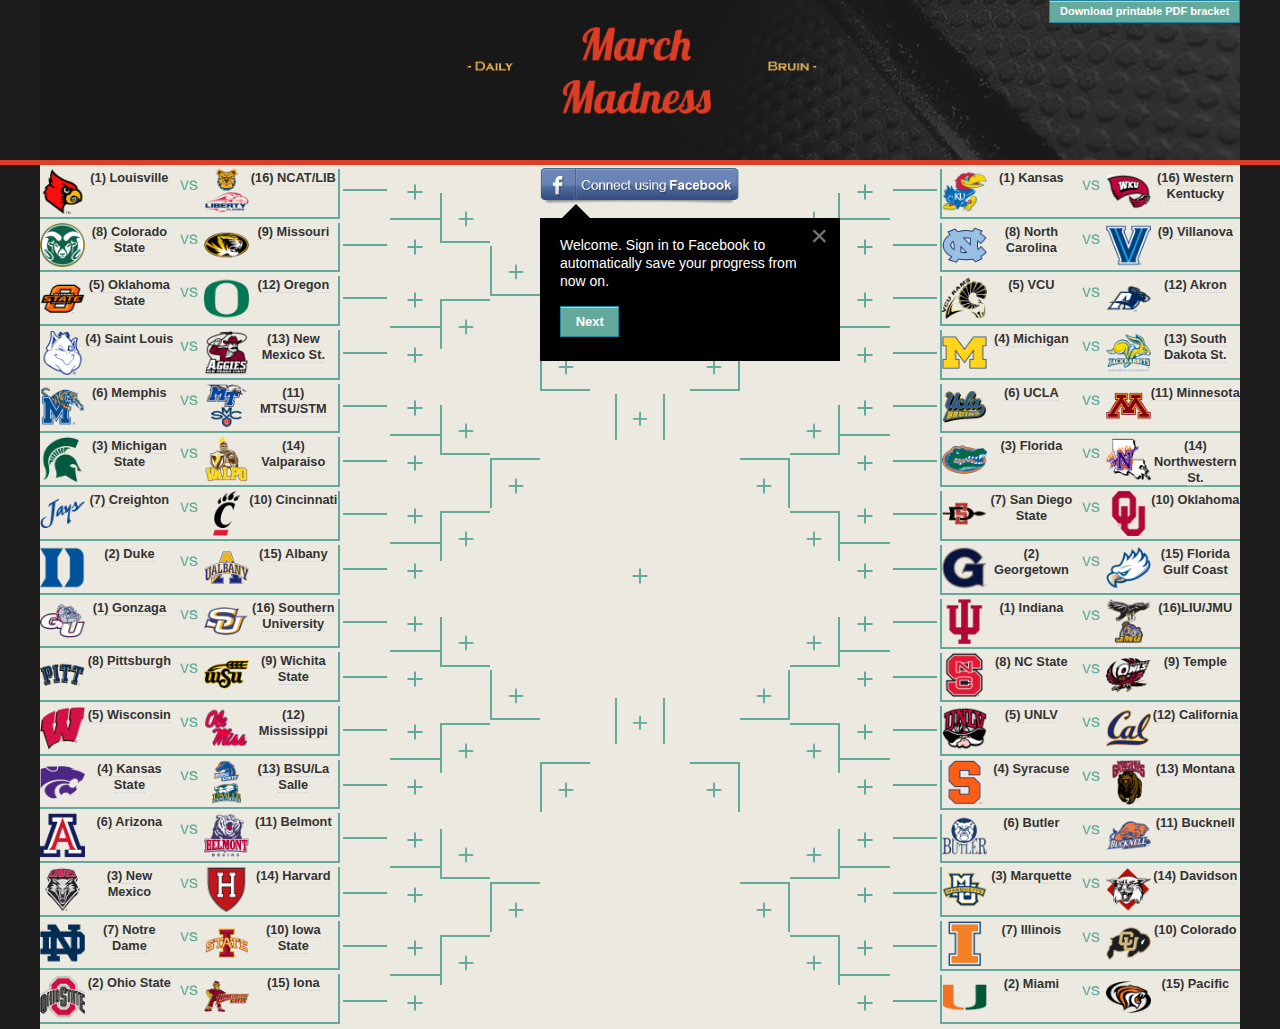
<file: index.html>
<!DOCTYPE html>

<!-- paulirish.com/2008/conditional-stylesheets-vs-css-hacks-answer-neither/ -->
<!--[if lt IE 7]> <html class="no-js lt-ie9 lt-ie8 lt-ie7" lang="en"> <![endif]-->
<!--[if IE 7]>    <html class="no-js lt-ie9 lt-ie8" lang="en"> <![endif]-->
<!--[if IE 8]>    <html class="no-js lt-ie9" lang="en"> <![endif]-->
<!--[if gt IE 8]><!--> <html class="no-js" lang="en"> <!--<![endif]-->
<head>
  <meta charset="utf-8" />

  <!-- Set the viewport width to device width for mobile -->
  <!--<meta name="viewport" content="width=device-width" />-->

  <title>March Madness - Daily Bruin</title>
  <link rel="shortcut icon" href="images/favicon.ico"> 

  <!-- Included CSS Files (Uncompressed) -->
  <!--
  <link rel="stylesheet" href="stylesheets/foundation.css">
  -->
  
  <!-- Included CSS Files (Compressed) -->
  <link rel="stylesheet" href="css/normalize.css" />
  <link rel="stylesheet" href="css/foundation.min.css" />
  <link rel="stylesheet" href="css/styles.css">

  <script src="js/vendor/custom.modernizr.js"></script>
  <script src="js/vendor/custom.modernizr.js"></script>
  <script src="js/scripts.js"></script>
</head>
<body>
		<!-- Facebook Header -->
	<div id="fb-root"></div>
	<script>
	  window.fbAsyncInit = function() {
	    // init the FB JS SDK
	    FB.init({
	      appId      : '269701246422391', // App ID from the App Dashboard
	      status     : true, // check the login status upon init?
	      cookie     : true, // set sessions cookies to allow your server to access the session?
	      xfbml      : true  // parse XFBML tags on this page?
	    });
	    
	    // Additional initialization code such as adding Event Listeners goes here
	    
	  };
	  
		function login() {
		    FB.login(function(response) {
		        if (response.authResponse) {
		            // connected
		            testAPI();
		            document.getElementById('FBconnect').src="images/FBconnectgrey.png";
		            document.getElementById('FBlink').onclick = function() { return 0; };
		            setBracket();
		            
		        } else {
		            // cancelled
		        }
		    });
		}

	function testAPI() {
    console.log('Welcome!  Fetching your information.... ');
    FB.api('/me', function(response) {
        console.log('Good to see you, ' + response.name + '.');
        document.getElementById('FBmessage').innerHTML='Good to see you,</br>' + response.name + '.';
        console.log('Your Facebook ID is ' + response.id + '.');
        console.log(response);
    });
}
	
	  // Load the SDK's source Asynchronously
	  // Note that the debug version is being actively developed and might 
	  // contain some type checks that are overly strict. 
	  // Please report such bugs using the bugs tool.
	  (function(d, debug){
	     var js, id = 'facebook-jssdk', ref = d.getElementsByTagName('script')[0];
	     if (d.getElementById(id)) {return;}
	     js = d.createElement('script'); js.id = id; js.async = true;
	     js.src = "//connect.facebook.net/en_US/all" + (debug ? "/debug" : "") + ".js";
	     ref.parentNode.insertBefore(js, ref);
	   }(document, /*debug*/ false));
	</script>

  <!-- Text Banner -->
  
  <header id="header" class="row">
  	<div class="twelve columns text-center" id="headerblock">
  		<div class="row">
  			<div class="large-4 large-offset-4 columns">
  				<p><img src="images/basketballheadertext.png" /></p>
  			</div>
  			<div class="large-4 text-right columns">
	  			<a href="bracket-print.pdf" class="tiny button" target="_blank">Download printable PDF bracket</a>
  			</div>
	  		</div>
  		</div>
  	</div>
  </header>
  
  <!-- Navigation bar -->
  
	<div id="separatorbar">
	</div>
  
  <!-- Body of everything-->
  
  <div class="row vanilla">
	  	  
	  <!-- left column -->
	  <!-- midwest -->
	  <div class="large-3 columns outercolumns">
	  	<div class="schoolvsschool borderright borderbot">
	  		<div class="schoolimageblock left">
	  			<a href="javascript:void(0)" onclick="changeImage('1-1', 'images/midwest/louisville_card.png');">
	  			<img src="images/midwest/louisville_card.png" />
	  			</a>
	  		</div>
	  		<div class="schooltextblock left">
	  			<span data-tooltip class="has-tip" data-width="30em" title="Louisville">(1) Louisville</span>
	  		</div>
	  		<div class="schoolvs left">
	  			<img src="images/vs.png" />
	  		</div>
	  		<div class="schooltextblock right">
	  			<span data-tooltip class="has-tip" data-width="30em" title="North Carolina A&T/Liberty">(16) NCAT/LIB</span>
	  		</div>
	  		<div class="schoolimageblock right">
	  			<a href="javascript:void(0)" onclick="changeImage('1-1', 'images/midwest/ncat_lib.png');">
	  			<img src="images/midwest/ncat_lib.png" />
	  			</a>
	  		</div>
	  		<span class="clear"></span>
	  	</div>
	  	
	  	<div class="schoolvsschool borderright borderbot">
	  		<div id="Stop1" class="schoolimageblock left">
	  			<a href="javascript:void(0)" onclick="changeImage('1-2', 'images/midwest/colorado_state_rams.png');">
	  			<img src="images/midwest/colorado_state_rams.png" />
	  			</a>
	  		</div>
	  		<div class="schooltextblock left">
	  			<span data-tooltip class="has-tip" data-width="30em" title="The UCLA Bruins men's basketball program, established in 1920, owns a record 11 Division I NCAA championships. UCLA teams coached by John Wooden won 10 national titles in 12 seasons from 1964 to 1975, including 7 straight from 1967 to 1973.">(8) Colorado State</span>
	  		</div>
	  		<div class="schoolvs left">
	  			<img src="images/vs.png" />
	  		</div>
	  		<div class="schooltextblock right">
	  			<span data-tooltip class="has-tip" data-width="30em" title="The Duke Blue Devils men's basketball team is the college basketball program representing Duke University in the Atlantic Coast Conference of NCAA Division I">(9) Missouri</span>
	  		</div>
	  		<div class="schoolimageblock right">
	  			<a href="javascript:void(0)" onclick="changeImage('1-2', 'images/midwest/missou_tigers.png');">
	  			<img src="images/midwest/missou_tigers.png" />
	  			</a>
	  		</div>
	  		<span class="clear"></span>
	  	</div>
	  	<div class="schoolvsschool borderright borderbot">
	  		<div class="schoolimageblock left">
	  			<a href="javascript:void(0)" onclick="changeImage('1-3', 'images/midwest/ok_state.png');">
	  			<img src="images/midwest/ok_state.png" />
	  			</a>
	  		</div>
	  		<div class="schooltextblock left">
	  			<span data-tooltip class="has-tip" data-width="30em" title="The UCLA Bruins men's basketball program, established in 1920, owns a record 11 Division I NCAA championships. UCLA teams coached by John Wooden won 10 national titles in 12 seasons from 1964 to 1975, including 7 straight from 1967 to 1973.">(5) Oklahoma State</span>
	  		</div>
	  		<div class="schoolvs left">
	  			<img src="images/vs.png" />
	  		</div>
	  		<div class="schooltextblock right">
	  			<span data-tooltip class="has-tip" data-width="30em" title="The Duke Blue Devils men's basketball team is the college basketball program representing Duke University in the Atlantic Coast Conference of NCAA Division I">(12) Oregon</span>
	  		</div>
	  		<div class="schoolimageblock right">
	  			<a href="javascript:void(0)" onclick="changeImage('1-3', 'images/midwest/oregon.png');">
	  			<img src="images/midwest/oregon.png" />
	  			</a>
	  		</div>
	  		<span class="clear"></span>
	  	</div>
	  	
	  	<div class="schoolvsschool borderright borderbot">
	  		<div class="schoolimageblock left">
	  			<a href="javascript:void(0)" onclick="changeImage('1-4', 'images/midwest/saint_louis.png');">
	  			<img src="images/midwest/saint_louis.png" />
	  			</a>
	  		</div>
	  		<div class="schooltextblock left">
	  			<span data-tooltip class="has-tip" data-width="30em" title="The UCLA Bruins men's basketball program, established in 1920, owns a record 11 Division I NCAA championships. UCLA teams coached by John Wooden won 10 national titles in 12 seasons from 1964 to 1975, including 7 straight from 1967 to 1973.">(4) Saint Louis</span>
	  		</div>
	  		<div class="schoolvs left">
	  			<img src="images/vs.png" />
	  		</div>
	  		<div class="schooltextblock right">
	  			<span data-tooltip class="has-tip" data-width="30em" title="The Duke Blue Devils men's basketball team is the college basketball program representing Duke University in the Atlantic Coast Conference of NCAA Division I">(13) New Mexico St.</span>
	  		</div>
	  		<div class="schoolimageblock right">
	  			<a href="javascript:void(0)" onclick="changeImage('1-4', 'images/midwest/new_mex_state_aggies.png');">
	  			<img src="images/midwest/new_mex_state_aggies.png" />
	  			</a>
	  		</div>
	  		<span class="clear"></span>
	  	</div>
	  	
	  	<div class="schoolvsschool borderright borderbot">
	  		<div class="schoolimageblock left">
	  			<a href="javascript:void(0)" onclick="changeImage('1-5', 'images/midwest/memphis_tigers.png');">
	  			<img src="images/midwest/memphis_tigers.png" />
	  			</a>
	  		</div>
	  		<div class="schooltextblock left">
	  			<span data-tooltip class="has-tip" data-width="30em" title="The UCLA Bruins men's basketball program, established in 1920, owns a record 11 Division I NCAA championships. UCLA teams coached by John Wooden won 10 national titles in 12 seasons from 1964 to 1975, including 7 straight from 1967 to 1973.">(6) Memphis</span>
	  		</div>
	  		<div class="schoolvs left">
	  			<img src="images/vs.png" />
	  		</div>
	  		<div class="schooltextblock right">
	  			<span data-tooltip class="has-tip" data-width="30em" title="Middle Tennessee State University/St. Mary's">(11) MTSU/STM</span>
	  		</div>
	  		<div class="schoolimageblock right">
	  			<a href="javascript:void(0)" onclick="changeImage('1-5', 'images/midwest/midd_tennessee_smc.png');">
	  			<img src="images/midwest/midd_tennessee_smc.png" />
	  			</a>
	  		</div>
	  		<span class="clear"></span>
	  	</div>
	  	
	  	<div class="schoolvsschool borderright borderbot">
	  		<div class="schoolimageblock left">
	  			<a href="javascript:void(0)" onclick="changeImage('1-6', 'images/midwest/mich_state.png');">
	  			<img src="images/midwest/mich_state.png" />
	  			</a>
	  		</div>
	  		<div class="schooltextblock left">
	  			<span data-tooltip class="has-tip" data-width="30em" title="The UCLA Bruins men's basketball program, established in 1920, owns a record 11 Division I NCAA championships. UCLA teams coached by John Wooden won 10 national titles in 12 seasons from 1964 to 1975, including 7 straight from 1967 to 1973.">(3) Michigan State</span>
	  		</div>
	  		<div class="schoolvs left">
	  			<img src="images/vs.png" />
	  		</div>
	  		<div class="schooltextblock right">
	  			<span data-tooltip class="has-tip" data-width="30em" title="The Duke Blue Devils men's basketball team is the college basketball program representing Duke University in the Atlantic Coast Conference of NCAA Division I">(14) Valparaiso</span>
	  		</div>
	  		<div class="schoolimageblock right">
	  			<a href="javascript:void(0)" onclick="changeImage('1-6', 'images/midwest/valparaiso_crusaders.png');">
	  			<img src="images/midwest/valparaiso_crusaders.png" />
	  			</a>
	  		</div>
	  		<span class="clear"></span>
	  	</div>
	  	
	  	<div class="schoolvsschool borderright borderbot">
	  		<div class="schoolimageblock left">
	  			<a href="javascript:void(0)" onclick="changeImage('1-7', 'images/midwest/creighton_blue_jays.png');">
	  			<img src="images/midwest/creighton_blue_jays.png" />
	  			</a>
	  		</div>
	  		<div class="schooltextblock left">
	  			<span data-tooltip class="has-tip" data-width="30em" title="The UCLA Bruins men's basketball program, established in 1920, owns a record 11 Division I NCAA championships. UCLA teams coached by John Wooden won 10 national titles in 12 seasons from 1964 to 1975, including 7 straight from 1967 to 1973.">(7) Creighton</span>
	  		</div>
	  		<div class="schoolvs left">
	  			<img src="images/vs.png" />
	  		</div>
	  		<div class="schooltextblock right">
	  			<span data-tooltip class="has-tip" data-width="30em" title="The Duke Blue Devils men's basketball team is the college basketball program representing Duke University in the Atlantic Coast Conference of NCAA Division I">(10) Cincinnati</span>
	  		</div>
	  		<div class="schoolimageblock right">
	  			<a href="javascript:void(0)" onclick="changeImage('1-7', 'images/midwest/cincinnati_bearcats.png');">
	  			<img src="images/midwest/cincinnati_bearcats.png" />
	  			</a>
	  		</div>
	  		<span class="clear"></span>
	  	</div>
	  	
	  	<div class="schoolvsschool borderright borderbot">
	  		<div class="schoolimageblock left">
	  			<a href="javascript:void(0)" onclick="changeImage('1-8', 'images/midwest/duke_alt.png');">
	  			<img src="images/midwest/duke_alt.png" />
	  			</a>
	  		</div>
	  		<div class="schooltextblock left">
	  			<span data-tooltip class="has-tip" data-width="30em" title="The UCLA Bruins men's basketball program, established in 1920, owns a record 11 Division I NCAA championships. UCLA teams coached by John Wooden won 10 national titles in 12 seasons from 1964 to 1975, including 7 straight from 1967 to 1973.">(2) Duke</span>
	  		</div>
	  		<div class="schoolvs left">
	  			<img src="images/vs.png" />
	  		</div>
	  		<div class="schooltextblock right">
	  			<span data-tooltip class="has-tip" data-width="30em" title="The Duke Blue Devils men's basketball team is the college basketball program representing Duke University in the Atlantic Coast Conference of NCAA Division I">(15) Albany</span>
	  		</div>
	  		<div class="schoolimageblock right">
	  			<a href="javascript:void(0)" onclick="changeImage('1-8', 'images/midwest/albany.png');">
	  			<img src="images/midwest/albany.png" />
	  			</a>
	  		</div>
	  		<span class="clear"></span>
	  	</div>


	  	<!-- west -->
	  	<div class="schoolvsschool borderright borderbot">
	  		<div class="schoolimageblock left">
	  			<a href="javascript:void(0)" onclick="changeImage('1-9', 'images/west/gonzaga_bulldogs.png');">
	  			<img src="images/west/gonzaga_bulldogs.png" />
	  			</a>
	  		</div>
	  		<div class="schooltextblock left">
	  			<span data-tooltip class="has-tip" data-width="30em" title="The UCLA Bruins men's basketball program, established in 1920, owns a record 11 Division I NCAA championships. UCLA teams coached by John Wooden won 10 national titles in 12 seasons from 1964 to 1975, including 7 straight from 1967 to 1973.">(1) Gonzaga</span>
	  		</div>
	  		<div class="schoolvs left">
	  			<img src="images/vs.png" />
	  		</div>
	  		<div class="schooltextblock right">
	  			<span data-tooltip class="has-tip" data-width="30em" title="The Duke Blue Devils men's basketball team is the college basketball program representing Duke University in the Atlantic Coast Conference of NCAA Division I">(16) Southern University</span>
	  		</div>
	  		<div class="schoolimageblock right">
	  			<a href="javascript:void(0)" onclick="changeImage('1-9', 'images/west/southern_univ.png');">
	  			<img src="images/west/southern_univ.png" />
	  			</a>
	  		</div>
	  		<span class="clear"></span>
	  	</div>
	  	<div class="schoolvsschool borderright borderbot">
	  		<div class="schoolimageblock left">
	  			<a href="javascript:void(0)" onclick="changeImage('1-10', 'images/west/pittsburgh.png');">
	  			<img src="images/west/pittsburgh.png" />
	  			</a>
	  		</div>
	  		<div class="schooltextblock left">
	  			<span data-tooltip class="has-tip" data-width="30em" title="The UCLA Bruins men's basketball program, established in 1920, owns a record 11 Division I NCAA championships. UCLA teams coached by John Wooden won 10 national titles in 12 seasons from 1964 to 1975, including 7 straight from 1967 to 1973.">(8) Pittsburgh</span>
	  		</div>
	  		<div class="schoolvs left">
	  			<img src="images/vs.png" />
	  		</div>
	  		<div class="schooltextblock right">
	  			<span data-tooltip class="has-tip" data-width="30em" title="The Duke Blue Devils men's basketball team is the college basketball program representing Duke University in the Atlantic Coast Conference of NCAA Division I">(9) Wichita State</span>
	  		</div>
	  		<div class="schoolimageblock right">
	  			<a href="javascript:void(0)" onclick="changeImage('1-10', 'images/west/wichita_state.png');">
	  			<img src="images/west/wichita_state.png" />
	  			</a>
	  		</div>
	  		<span class="clear"></span>
	  	</div>
	  	<div class="schoolvsschool borderright borderbot">
	  		<div class="schoolimageblock left">
	  			<a href="javascript:void(0)" onclick="changeImage('1-11', 'images/west/wisconsin.png');">
	  			<img src="images/west/wisconsin.png" />
	  			</a>
	  		</div>
	  		<div class="schooltextblock left">
	  			<span data-tooltip class="has-tip" data-width="30em" title="The UCLA Bruins men's basketball program, established in 1920, owns a record 11 Division I NCAA championships. UCLA teams coached by John Wooden won 10 national titles in 12 seasons from 1964 to 1975, including 7 straight from 1967 to 1973.">(5) Wisconsin</span>
	  		</div>
	  		<div class="schoolvs left">
	  			<img src="images/vs.png" />
	  		</div>
	  		<div class="schooltextblock right">
	  			<span data-tooltip class="has-tip" data-width="30em" title="The Duke Blue Devils men's basketball team is the college basketball program representing Duke University in the Atlantic Coast Conference of NCAA Division I">(12) Mississippi</span>
	  		</div>
	  		<div class="schoolimageblock right">
	  			<a href="javascript:void(0)" onclick="changeImage('1-11', 'images/west/ole_miss.png');">
	  			<img src="images/west/ole_miss.png" />
	  			</a>
	  		</div>
	  		<span class="clear"></span>
	  	</div>
	  	<div class="schoolvsschool borderright borderbot">
	  		<div class="schoolimageblock left">
	  			<a href="javascript:void(0)" onclick="changeImage('1-12', 'images/west/kansas_state.png');">
	  			<img src="images/west/kansas_state.png" />
	  			</a>
	  		</div>
	  		<div class="schooltextblock left">
	  			<span data-tooltip class="has-tip" data-width="30em" title="The UCLA Bruins men's basketball program, established in 1920, owns a record 11 Division I NCAA championships. UCLA teams coached by John Wooden won 10 national titles in 12 seasons from 1964 to 1975, including 7 straight from 1967 to 1973.">(4) Kansas State</span>
	  		</div>
	  		<div class="schoolvs left">
	  			<img src="images/vs.png" />
	  		</div>
	  		<div class="schooltextblock right">
	  			<span data-tooltip class="has-tip" data-width="30em" title="Boise State/La Salle">(13) BSU/La Salle</span>
	  		</div>
	  		<div class="schoolimageblock right">
	  			<a href="javascript:void(0)" onclick="changeImage('1-12', 'images/west/boise_state_la_salle.png');">
	  			<img src="images/west/boise_state_la_salle.png" />
	  			</a>
	  		</div>
	  		<span class="clear"></span>
	  	</div>
	  	<div class="schoolvsschool borderright borderbot">
	  		<div class="schoolimageblock left">
	  			<a href="javascript:void(0)" onclick="changeImage('1-13', 'images/west/arizona.png');">
	  			<img src="images/west/arizona.png" />
	  			</a>
	  		</div>
	  		<div class="schooltextblock left">
	  			<span data-tooltip class="has-tip" data-width="30em" title="The UCLA Bruins men's basketball program, established in 1920, owns a record 11 Division I NCAA championships. UCLA teams coached by John Wooden won 10 national titles in 12 seasons from 1964 to 1975, including 7 straight from 1967 to 1973.">(6) Arizona</span>
	  		</div>
	  		<div class="schoolvs left">
	  			<img src="images/vs.png" />
	  		</div>
	  		<div class="schooltextblock right">
	  			<span data-tooltip class="has-tip" data-width="30em" title="The Duke Blue Devils men's basketball team is the college basketball program representing Duke University in the Atlantic Coast Conference of NCAA Division I">(11) Belmont</span>
	  		</div>
	  		<div class="schoolimageblock right">
	  			<a href="javascript:void(0)" onclick="changeImage('1-13', 'images/west/belmont_bruins.png');">
	  			<img src="images/west/belmont_bruins.png" />
	  			</a>
	  		</div>
	  		<span class="clear"></span>
	  	</div>
	  	<div class="schoolvsschool borderright borderbot">
	  		<div class="schoolimageblock left">
	  			<a href="javascript:void(0)" onclick="changeImage('1-14', 'images/west/new_mexico.png');">
	  			<img src="images/west/new_mexico.png" />
	  			</a>
	  		</div>
	  		<div class="schooltextblock left">
	  			<span data-tooltip class="has-tip" data-width="30em" title="The UCLA Bruins men's basketball program, established in 1920, owns a record 11 Division I NCAA championships. UCLA teams coached by John Wooden won 10 national titles in 12 seasons from 1964 to 1975, including 7 straight from 1967 to 1973.">(3) New Mexico</span>
	  		</div>
	  		<div class="schoolvs left">
	  			<img src="images/vs.png" />
	  		</div>
	  		<div class="schooltextblock right">
	  			<span data-tooltip class="has-tip" data-width="30em" title="The Duke Blue Devils men's basketball team is the college basketball program representing Duke University in the Atlantic Coast Conference of NCAA Division I">(14) Harvard</span>
	  		</div>
	  		<div class="schoolimageblock right">
	  			<a href="javascript:void(0)" onclick="changeImage('1-14', 'images/west/harvard.png');">
	  			<img src="images/west/harvard.png" />
	  			</a>
	  		</div>
	  		<span class="clear"></span>
	  	</div>
	  	<div class="schoolvsschool borderright borderbot">
	  		<div class="schoolimageblock left">
	  			<a href="javascript:void(0)" onclick="changeImage('1-15', 'images/west/notre_dame.png');">
	  			<img src="images/west/notre_dame.png" />
	  			</a>
	  		</div>
	  		<div class="schooltextblock left">
	  			<span data-tooltip class="has-tip" data-width="30em" title="The UCLA Bruins men's basketball program, established in 1920, owns a record 11 Division I NCAA championships. UCLA teams coached by John Wooden won 10 national titles in 12 seasons from 1964 to 1975, including 7 straight from 1967 to 1973.">(7) Notre Dame</span>
	  		</div>
	  		<div class="schoolvs left">
	  			<img src="images/vs.png" />
	  		</div>
	  		<div class="schooltextblock right">
	  			<span data-tooltip class="has-tip" data-width="30em" title="The Duke Blue Devils men's basketball team is the college basketball program representing Duke University in the Atlantic Coast Conference of NCAA Division I">(10) Iowa State</span>
	  		</div>
	  		<div class="schoolimageblock right">
	  			<a href="javascript:void(0)" onclick="changeImage('1-15', 'images/west/iowa_state.png');">
	  			<img src="images/west/iowa_state.png" />
	  			</a>
	  		</div>
	  		<span class="clear"></span>
	  	</div>
	  	<div class="schoolvsschool borderright borderbot">
	  		<div class="schoolimageblock left">
	  			<a href="javascript:void(0)" onclick="changeImage('1-16', 'images/west/ohio_state.png');">
	  			<img src="images/west/ohio_state.png" />
	  			</a>
	  		</div>
	  		<div class="schooltextblock left">
	  			<span data-tooltip class="has-tip" data-width="30em" title="The UCLA Bruins men's basketball program, established in 1920, owns a record 11 Division I NCAA championships. UCLA teams coached by John Wooden won 10 national titles in 12 seasons from 1964 to 1975, including 7 straight from 1967 to 1973.">(2) Ohio State</span>
	  		</div>
	  		<div class="schoolvs left">
	  			<img src="images/vs.png" />
	  		</div>
	  		<div class="schooltextblock right">
	  			<span data-tooltip class="has-tip" data-width="30em" title="The Duke Blue Devils men's basketball team is the college basketball program representing Duke University in the Atlantic Coast Conference of NCAA Division I">(15) Iona</span>
	  		</div>
	  		<div class="schoolimageblock right">
	  			<a href="javascript:void(0)" onclick="changeImage('1-16', 'images/west/iona.png');">
	  			<img src="images/west/iona.png" />
	  			</a>
	  		</div>
	  		<span class="clear"></span>
	  	</div>
	  </div>
	  
	  <div class="large-1 columns middlecolumns">
	  	<div class="bracketlist">
	  		<div class="bracketicon">
	  			<img src="images/2vs1.png" />
	  		</div>
	  		<div class="bracketicon borderbot">
	  			<a href="javascript:void(0)" onclick="changeImage('2-1', getInnerImage.call(this));">
	  			<img id="1-1" src="images/square.png" />
	  			</a>
	  		</div>
	  	</div>
	  	<div class="bracketlist">
	  		<div class="bracketicon">
	  			<img src="images/2vs1.png" />
	  		</div>
	  		<div class="bracketicon ">
	  			<a href="javascript:void(0)" onclick="changeImage('2-1', getInnerImage.call(this));">
	  			<img id="1-2" src="images/square.png" />
	  			</a>
	  		</div>
	  	</div>
	  	<div class="bracketlist">
	  		<div class="bracketicon">
	  			<img src="images/2vs1.png" />
	  		</div>
	  		<div class="bracketicon borderbot">
	  			<a href="javascript:void(0)" onclick="changeImage('2-2', getInnerImage.call(this));">
	  			<img id="1-3" src="images/square.png" />
	  			</a>
	  		</div>
	  	</div>
	  	<div class="bracketlist">
	  		<div class="bracketicon">
	  			<img src="images/2vs1.png" />
	  		</div>
	  		<div class="bracketicon ">
	  			<a href="javascript:void(0)" onclick="changeImage('2-2', getInnerImage.call(this));">
	  			<img id="1-4" src="images/square.png" />
	  			</a>
	  		</div>
	  	</div>
	  	<div class="bracketlist">
	  		<div class="bracketicon">
	  			<img src="images/2vs1.png" />
	  		</div>
	  		<div class="bracketicon borderbot">
	  			<a href="javascript:void(0)" onclick="changeImage('2-3', getInnerImage.call(this));">
	  			<img id="1-5" src="images/square.png" />
	  			</a>
	  		</div>
	  	</div>
	  	<div class="bracketlist">
	  		<div class="bracketicon">
	  			<img src="images/2vs1.png" />
	  		</div>
	  		<div class="bracketicon ">
	  			<a href="javascript:void(0)" onclick="changeImage('2-3', getInnerImage.call(this));">
	  			<img id="1-6" src="images/square.png" />
	  			</a>
	  		</div>
	  	</div>
	  	<div class="bracketlist">
	  		<div class="bracketicon">
	  			<img src="images/2vs1.png" />
	  		</div>
	  		<div class="bracketicon borderbot">
	  			<a href="javascript:void(0)" onclick="changeImage('2-4', getInnerImage.call(this));">
	  			<img id="1-7" src="images/square.png" />
	  			</a>
	  		</div>
	  	</div>
	  	<div class="bracketlist">
	  		<div class="bracketicon">
	  			<img src="images/2vs1.png" />
	  		</div>
	  		<div class="bracketicon ">
	  			<a href="javascript:void(0)" onclick="changeImage('2-4', getInnerImage.call(this));">
	  			<img id="1-8" src="images/square.png" />
	  			</a>
	  		</div>
	  	</div>
	  	<div class="bracketlist">
	  		<div class="bracketicon">
	  			<img src="images/2vs1.png" />
	  		</div>
	  		<div class="bracketicon borderbot">
	  			<a href="javascript:void(0)" onclick="changeImage('2-5', getInnerImage.call(this));">
	  			<img id="1-9" src="images/square.png" />
	  			</a>
	  		</div>
	  	</div>
	  	<div class="bracketlist">
	  		<div class="bracketicon">
	  			<img src="images/2vs1.png" />
	  		</div>
	  		<div class="bracketicon ">
	  			<a href="javascript:void(0)" onclick="changeImage('2-5', getInnerImage.call(this));">
	  			<img id="1-10" src="images/square.png" />
	  			</a>
	  		</div>
	  	</div>	
    	<div class="bracketlist">
	  		<div class="bracketicon">
	  			<img src="images/2vs1.png" />
	  		</div>
	  		<div class="bracketicon borderbot">
	  			<a href="javascript:void(0)" onclick="changeImage('2-6', getInnerImage.call(this));">
	  			<img id="1-11" src="images/square.png" />
	  			</a>
	  		</div>
	  	</div>
	  	<div class="bracketlist">
	  		<div class="bracketicon">
	  			<img src="images/2vs1.png" />
	  		</div>
	  		<div class="bracketicon ">
	  			<a href="javascript:void(0)" onclick="changeImage('2-6', getInnerImage.call(this));">
	  			<img id="1-12" src="images/square.png" />
	  			</a>
	  		</div>
	  	</div>
	  	<div class="bracketlist">
	  		<div class="bracketicon">
	  			<img src="images/2vs1.png" />
	  		</div>
	  		<div class="bracketicon borderbot">
	  			<a href="javascript:void(0)" onclick="changeImage('2-7', getInnerImage.call(this));">
	  			<img id="1-13" src="images/square.png" />
	  			</a>
	  		</div>
	  	</div>
	  	<div class="bracketlist">
	  		<div class="bracketicon">
	  			<img src="images/2vs1.png" />
	  		</div>
	  		<div class="bracketicon ">
	  			<a href="javascript:void(0)" onclick="changeImage('2-7', getInnerImage.call(this));">
	  			<img id="1-14" src="images/square.png" />
	  			</a>
	  		</div>
	  	</div>
	  	<div class="bracketlist">
	  		<div class="bracketicon">
	  			<img src="images/2vs1.png" />
	  		</div>
	  		<div class="bracketicon borderbot">
	  			<a href="javascript:void(0)" onclick="changeImage('2-8', getInnerImage.call(this));">
	  			<img id="1-15"src="images/square.png" />
	  			</a>
	  		</div>
	  	</div>
	  	<div class="bracketlist">
	  		<div class="bracketicon">
	  			<img src="images/2vs1.png" />
	  		</div>
	  		<div class="bracketicon ">
	  			<a href="javascript:void(0)" onclick="changeImage('2-8', getInnerImage.call(this));">
	  			<img id="1-16" src="images/square.png" />
	  			</a>
	  		</div>
	  	</div>
	  </div>
	  
	  <!-- 4/8 matches -->
	  
	  <div class="large-1 columns middlecolumns">
	  		<div class="bracketicon">
	  			<img src="images/halfsquare.png" />
	  			</a>
	  		</div>
	  		<div class="bracketicon">
	  			<img src="images/halfsquare.png" />
	  		</div>
	  		<div class="bracketicon">
	  			<a href="javascript:void(0)" onclick="changeImage('3-1', getInnerImage.call(this));">
	  			<img id="2-1" class="borderleft borderbot" src="images/square.png" />
	  			</a>
	  		</div>
	  		<div class="bracketicon">
	  			<img src="images/fullsquare.png" />
	  		</div>
	  		<div class="bracketicon">
	  			<img src="images/fullsquare.png" />
	  		</div>
	  		<div class="bracketicon">
	  			<a href="javascript:void(0)" onclick="changeImage('4-1', getInnerImage.call(this));">
	  				<img id="3-1"  class="borderleft borderbot" onclick="" src="images/square.png" />
	  			</a>
	  		</div>
	  		<span class="clear"></span>
	  		<div class="bracketicon">
	  			<a href="javascript:void(0)" onclick="changeImage('3-1', getInnerImage.call(this));">
	  				<img id="2-2" class="borderleft bordertop" src="images/square.png" />
	  			</a>
	  		</div>
	  		<div class="bracketicon">
	  			<img src="images/fullsquare.png" />
	  		</div>
	  		
	  		<div class="bracketicon">
	  			<img src="images/fullsquare.png" />
	  		</div>
	  		<div class="bracketicon">
	  			<img src="images/fullsquare.png" />
	  		</div>
	  		<div class="bracketicon">
	  			<a href="javascript:void(0)" onclick="changeImage('3-2', getInnerImage.call(this));">
	  				<img id="2-3" class="borderleft borderbot" src="images/square.png" />
	  			</a>
	  		</div>
	  		<div class="bracketicon">
	  			<img src="images/fullsquare.png" />
	  		</div>
	  		<div class="bracketicon">
	  			<img src="images/fullsquare.png" />
	  		</div>
	  		<div class="bracketicon">
	  			<a href="javascript:void(0)" onclick="changeImage('4-1', getInnerImage.call(this));">
	  				<img id="3-2"  class="borderleft bordertop" onclick="" src="images/square.png" />
	  			</a>
	  		</div>
	  		<span class="clear"></span>
	  		<div class="bracketicon">
	  			<a href="javascript:void(0)" onclick="changeImage('3-2', getInnerImage.call(this));">
	  				<img id="2-4" class="borderleft bordertop" src="images/square.png" />
	  			</a>
	  		</div>
	  		<div class="bracketicon">
	  			<img src="images/fullsquare.png" />
	  		</div>
	  		
	  		<div class="bracketicon">
	  			<img src="images/fullsquare.png" />
	  		</div>
	  		<div class="bracketicon">
	  			<img src="images/fullsquare.png" />
	  		</div>
	  		<div class="bracketicon">
	  			<a href="javascript:void(0)" onclick="changeImage('3-3', getInnerImage.call(this));">
	  				<img id="2-5" class="borderleft borderbot" src="images/square.png" />
	  			</a>
	  		</div>
	  		<div class="bracketicon">
	  			<img src="images/fullsquare.png" />
	  		</div>
	  		<div class="bracketicon">
	  			<img src="images/fullsquare.png" />
	  		</div>
	  		<div class="bracketicon">
	  			<a href="javascript:void(0)" onclick="changeImage('4-2', getInnerImage.call(this));">
	  				<img id="3-3"  class="borderleft borderbot" onclick="" src="images/square.png" />
	  			</a>
	  		</div>
	  		<span class="clear"></span>
	  		<div class="bracketicon">
	  			<a href="javascript:void(0)" onclick="changeImage('3-3', getInnerImage.call(this));">
	  				<img id="2-6" class="borderleft bordertop" src="images/square.png" />
	  			</a>
	  		</div>
	  		<div class="bracketicon">
	  			<img src="images/fullsquare.png" />
	  		</div>
	  		
	  		<div class="bracketicon">
	  			<img src="images/fullsquare.png" />
	  		</div>
	  		<div class="bracketicon">
	  			<img src="images/fullsquare.png" />
	  		</div>
	  		<div class="bracketicon">
	  			<a href="javascript:void(0)" onclick="changeImage('3-4', getInnerImage.call(this));">
	  				<img id="2-7" class="borderleft borderbot" src="images/square.png" />
	  			</a>
	  		</div>
	  		<div class="bracketicon">
	  			<img src="images/fullsquare.png" />
	  		</div>
	  		<div class="bracketicon">
	  			<img src="images/fullsquare.png" />
	  		</div>
	  		<div class="bracketicon">
	  			<a href="javascript:void(0)" onclick="changeImage('4-2', getInnerImage.call(this));">
	  				<img id="3-4"  class="borderleft bordertop" onclick="" src="images/square.png" />
	  			</a>
	  		</div>
	  		<span class="clear"></span>
	  		<div class="bracketicon">
	  			<a href="javascript:void(0)" onclick="changeImage('3-4', getInnerImage.call(this));">
	  				<img id="2-8" class="borderleft bordertop" src="images/square.png" />
	  			</a>
	  		</div>
	  		<div class="bracketicon">
	  			<img src="images/fullsquare.png" />
	  		</div>
	  </div>
	  
	  <!-- center -->
	  
	  <div class="large-2 columns text-center middlecolumns">
	  	<div style="height:11em">
	  		<a href="javascript:void(0)" id="FBlink" onclick="login();">
	  			<img id="FBconnect" src="images/FBconnect.png" />
	  		</a>
	  		<span id="FBmessage"></span>
		</div>
	  	<div>
		  	<div class="middleicon left">
		  		<a href="javascript:void(0)" onclick="changeImage('5-1', getInnerImage.call(this));">
	  			<img id="4-1" class="borderleft borderbot" src="images/square.png" />
		  		</a>
	  		</div>
	  		<div class="middleicon right">
	  			<a href="javascript:void(0)" onclick="changeImage('5-1', getInnerImage.call(this));">
	  			<img id="4-3" class="borderright borderbot" src="images/square.png" />
	  			</a>
	  		</div>
	  		<span class="clear">
	  		</span>
	  	</div>
  		<div class="text-center" style="height:5em">
	  		<div class="middletwo">
	  			<a href="javascript:void(0)" onclick="changeImage('6-1', getInnerImage.call(this));">
	  			<img id="5-1" class="borderright borderleft" src="images/square.png" />
	  			</a>
	  		</div>
	  	</div>
	  	
	  	<div style="height:12em">
	  		<div>
	  			<img id="6-1" src="images/centersquare.png" style="width:100%"/>
	  		</div>
	  	</div>
	  	<div style="height:2em">
	  	</div>
	  	<div style="height:4em">
	  		<div class="middletwo">
	  			<a href="javascript:void(0)" onclick="changeImage('6-1', getInnerImage.call(this));">
	  			<img id="5-2" class="borderright borderleft" src="images/square.png" />
	  			</a>
	  		</div>
	  	</div>
	  	<div class="middleicon left">
  			<a href="javascript:void(0)" onclick="changeImage('5-2', getInnerImage.call(this));">
  			<img id="4-2" class="borderleft bordertop" src="images/square.png" />
  			</a>
  		</div>
  		<div class="middleicon right">
  			<a href="javascript:void(0)" onclick="changeImage('5-2', getInnerImage.call(this));">
  			<img id="4-4" class="bordertop borderright" src="images/square.png" />
  			</a>
  		</div>
	  </div>
	  
	  <!-- 4/8 matches -->
	  
	  <div class="large-1 columns middlecolumns">
	  		<div class="bracketicon">
	  			<img src="images/halfsquare.png" />
	  		</div>
	  		<div class="bracketicon">
	  			<img src="images/halfsquare.png" />
	  		</div>
	  		<div class="bracketicon">
	  			<img src="images/fullsquare.png" />
	  		</div>
	  		<div class="bracketicon">
	  			<a href="javascript:void(0)" onclick="changeImage('3-5', getInnerImage.call(this));">
	  			<img id="2-9" class="borderright borderbot" src="images/square.png" />
	  			</a>
	  		</div>
	  		<div class="bracketicon">
	  			<a href="javascript:void(0)" onclick="changeImage('4-3', getInnerImage.call(this));">
	  			<img id="3-5" class="borderright borderbot" src="images/square.png" />
	  			</a>
	  		</div>
	  		<div class="bracketicon">
	  			<img src="images/fullsquare.png" />
	  		</div>
	  		<div class="bracketicon">
	  			<img src="images/fullsquare.png" />
	  		</div>
	  		<div class="bracketicon">
	  			<a href="javascript:void(0)" onclick="changeImage('3-5', getInnerImage.call(this));">
	  			<img id="2-10" class="bordertop borderright" src="images/square.png" />
	  			</a>
	  		</div>
	  		<div class="bracketicon">
	  			<img src="images/fullsquare.png" />
	  		</div>
	  		<div class="bracketicon">
	  			<img src="images/fullsquare.png" />
	  		</div>
	  		<div class="bracketicon">
	  			<img src="images/fullsquare.png" />
	  		</div>
	  		<div class="bracketicon">
	  			<a href="javascript:void(0)" onclick="changeImage('3-6', getInnerImage.call(this));">
	  			<img id="2-11" class="borderright borderbot" src="images/square.png" />
	  			</a>
	  		</div>
	  		<div class="bracketicon">
	  			<a href="javascript:void(0)" onclick="changeImage('4-3', getInnerImage.call(this));">
	  			<img id="3-6" class="borderright bordertop" src="images/square.png" />
	  			</a>
	  		</div>
	  		<div class="bracketicon">
	  			<img src="images/fullsquare.png" />
	  		</div>
	  		<div class="bracketicon">
	  			<img src="images/fullsquare.png" />
	  		</div>
	  		<div class="bracketicon">
	  			<a href="javascript:void(0)" onclick="changeImage('3-6', getInnerImage.call(this));">
	  			<img id="2-12" class="bordertop borderright" src="images/square.png" />
	  			</a>
	  		</div>
	  		<div class="bracketicon">
	  			<img src="images/fullsquare.png" />
	  		</div>
	  		<div class="bracketicon">
	  			<img src="images/fullsquare.png" />
	  		</div>
	  		<div class="bracketicon">
	  			<img src="images/fullsquare.png" />
	  		</div>
	  		<div class="bracketicon">
	  			<a href="javascript:void(0)" onclick="changeImage('3-7', getInnerImage.call(this));">
	  			<img id="2-13" class="borderright borderbot" src="images/square.png" />
	  			</a>
	  		</div>
	  		<div class="bracketicon">
	  			<a href="javascript:void(0)" onclick="changeImage('4-4', getInnerImage.call(this));">
	  			<img id="3-7" class="borderright borderbot" src="images/square.png" />
	  			</a>
	  		</div>
	  		<div class="bracketicon">
	  			<img src="images/fullsquare.png" />
	  		</div>
	  		<div class="bracketicon">
	  			<img src="images/fullsquare.png" />
	  		</div>
	  		<div class="bracketicon">
	  			<a href="javascript:void(0)" onclick="changeImage('3-7', getInnerImage.call(this));">
	  			<img id="2-14" class="bordertop borderright" src="images/square.png" />
	  			</a>
	  		</div>
	  		<div class="bracketicon">
	  			<img src="images/fullsquare.png" />
	  		</div>
	  		<div class="bracketicon">
	  			<img src="images/fullsquare.png" />
	  		</div>
	  		<div class="bracketicon">
	  			<img src="images/fullsquare.png" />
	  		</div>
	  		<div class="bracketicon">
	  			<a href="javascript:void(0)" onclick="changeImage('3-8', getInnerImage.call(this));">
	  			<img id="2-15" class="borderright borderbot" src="images/square.png" />
	  			</a>
	  		</div>
	  		<div class="bracketicon">
	  			<a href="javascript:void(0)" onclick="changeImage('4-4', getInnerImage.call(this));">
	  			<img id="3-8" class="borderright bordertop" src="images/square.png" />
	  			</a>
	  		</div>
	  		<div class="bracketicon">
	  			<img src="images/fullsquare.png" />
	  		</div>
	  		<div class="bracketicon">
	  			<img src="images/fullsquare.png" />
	  		</div>
	  		<div class="bracketicon">
	  			<a href="javascript:void(0)" onclick="changeImage('3-8', getInnerImage.call(this));">
	  			<img id="2-16" class="bordertop borderright" src="images/square.png" />
	  			</a>
	  		</div>
	  </div>
	  
	  <div class="large-1 columns outcolumns">
	  	<div class="bracketlist">
	  		<div class="bracketicon borderbot">
	  			<a href="javascript:void(0)" onclick="changeImage('2-9', getInnerImage.call(this));">
	  			<img id="1-17" src="images/square.png" />
	  			</a>
	  		</div>
	  		<div class="bracketicon">
	  			<img src="images/2vs1.png" />
	  		</div>
	  	</div>
	  	<span class="clear"></span>
	  	<div class="bracketlist">
	  		<div class="bracketicon ">
	  			<a href="javascript:void(0)" onclick="changeImage('2-9', getInnerImage.call(this));">
	  			<img id="1-18" src="images/square.png" />
	  			</a>
	  		</div>
	  		<div class="bracketicon">
	  			<img src="images/2vs1.png" />
	  		</div>
	  	</div>
	  	<div class="bracketlist">
	  		<div class="bracketicon borderbot">
	  			<a href="javascript:void(0)" onclick="changeImage('2-10', getInnerImage.call(this));">
	  			<img id="1-19" src="images/square.png" />
	  			</a>
	  		</div>
	  		<div class="bracketicon">
	  			<img src="images/2vs1.png" />
	  		</div>
	  	</div>
	  	<span class="clear"></span>
	  	<div class="bracketlist">
	  		<div class="bracketicon ">
	  			<a href="javascript:void(0)" onclick="changeImage('2-10', getInnerImage.call(this));">
	  			<img id="1-20" src="images/square.png" />
	  			</a>
	  		</div>
	  		<div class="bracketicon">
	  			<img src="images/2vs1.png" />
	  		</div>
	  	</div>
	  	<div class="bracketlist">
	  		<div class="bracketicon borderbot">
	  			<a href="javascript:void(0)" onclick="changeImage('2-11', getInnerImage.call(this));">
	  			<img id="1-21" src="images/square.png" />
	  			</a>
	  		</div>
	  		<div class="bracketicon">
	  			<img src="images/2vs1.png" />
	  		</div>
	  	</div>
	  	<span class="clear"></span>
	  	<div class="bracketlist">
	  		<div class="bracketicon ">
	  			<a href="javascript:void(0)" onclick="changeImage('2-11', getInnerImage.call(this));">
	  			<img id="1-22" src="images/square.png" />
	  			</a>
	  		</div>
	  		<div class="bracketicon">
	  			<img src="images/2vs1.png" />
	  		</div>
	  	</div>
	  	<div class="bracketlist">
	  		<div class="bracketicon borderbot">
	  			<a href="javascript:void(0)" onclick="changeImage('2-12', getInnerImage.call(this));">
	  			<img id="1-23" src="images/square.png" />
	  			</a>
	  		</div>
	  		<div class="bracketicon">
	  			<img src="images/2vs1.png" />
	  		</div>
	  	</div>
	  	<span class="clear"></span>
	  	<div class="bracketlist">
	  		<div class="bracketicon ">
	  			<a href="javascript:void(0)" onclick="changeImage('2-12', getInnerImage.call(this));">
	  			<img id="1-24" src="images/square.png" />
	  			</a>
	  		</div>
	  		<div class="bracketicon">
	  			<img src="images/2vs1.png" />
	  		</div>
	  	</div>
	  	<div class="bracketlist">
	  		<div class="bracketicon borderbot">
	  			<a href="javascript:void(0)" onclick="changeImage('2-13', getInnerImage.call(this));">
	  			<img id="1-25" src="images/square.png" />
	  			</a>
	  		</div>
	  		<div class="bracketicon">
	  			<img src="images/2vs1.png" />
	  		</div>
	  	</div>
	  	<span class="clear"></span>
	  	<div class="bracketlist">
	  		<div class="bracketicon ">
	  			<a href="javascript:void(0)" onclick="changeImage('2-13', getInnerImage.call(this));">
	  			<img id="1-26" src="images/square.png" />
	  			</a>
	  		</div>
	  		<div class="bracketicon">
	  			<img src="images/2vs1.png" />
	  		</div>
	  	</div>
	  	<div class="bracketlist">
	  		<div class="bracketicon borderbot">
	  			<a href="javascript:void(0)" onclick="changeImage('2-14', getInnerImage.call(this));">
	  			<img id="1-27" src="images/square.png" />
	  			</a>
	  		</div>
	  		<div class="bracketicon">
	  			<img src="images/2vs1.png" />
	  		</div>
	  	</div>
	  	<span class="clear"></span>
	  	<div class="bracketlist">
	  		<div class="bracketicon ">
	  			<a href="javascript:void(0)" onclick="changeImage('2-14', getInnerImage.call(this));">
	  			<img id="1-28" src="images/square.png" />
	  			</a>
	  		</div>
	  		<div class="bracketicon">
	  			<img src="images/2vs1.png" />
	  		</div>
	  	</div>
	  	<div class="bracketlist">
	  		<div class="bracketicon borderbot">
	  			<a href="javascript:void(0)" onclick="changeImage('2-15', getInnerImage.call(this));">
	  			<img id="1-29" src="images/square.png" />
	  			</a>
	  		</div>
	  		<div class="bracketicon">
	  			<img src="images/2vs1.png" />
	  		</div>
	  	</div>
	  	<span class="clear"></span>
	  	<div class="bracketlist">
	  		<div class="bracketicon ">
	  			<a href="javascript:void(0)" onclick="changeImage('2-15', getInnerImage.call(this));">
	  			<img id="1-30" src="images/square.png" />
	  			</a>
	  		</div>
	  		<div class="bracketicon">
	  			<img src="images/2vs1.png" />
	  		</div>
	  	</div>
	  	<div class="bracketlist">
	  		<div class="bracketicon borderbot">
	  			<a href="javascript:void(0)" onclick="changeImage('2-16', getInnerImage.call(this));">
	  			<img id="1-31" src="images/square.png" />
	  			</a>
	  		</div>
	  		<div class="bracketicon">
	  			<img src="images/2vs1.png" />
	  		</div>
	  	</div>
	  	<span class="clear"></span>
	  	<div class="bracketlist">
	  		<div class="bracketicon ">
	  			<a href="javascript:void(0)" onclick="changeImage('2-16', getInnerImage.call(this));">
	  			<img id="1-32" src="images/square.png" />
	  			</a>
	  		</div>
	  		<div class="bracketicon">
	  			<img src="images/2vs1.png" />
	  		</div>
	  	</div>
	  	
	  </div>
	  
	  <!-- right column -->
	  
	  <div class="large-3 columns outercolumns">
	  	<div class="schoolvsschool borderbot borderleft">
	  		<div class="schoolimageblock left">
	  			<a href="javascript:void(0)" onclick="changeImage('1-17', 'images/south/kansas.png');">
	  			<img src="images/south/kansas.png" />
	  			</a>
	  		</div>
	  		<div class="schooltextblock left">
	  			<span data-tooltip class="has-tip" data-width="30em" title="The UCLA Bruins men's basketball program, established in 1920, owns a record 11 Division I NCAA championships. UCLA teams coached by John Wooden won 10 national titles in 12 seasons from 1964 to 1975, including 7 straight from 1967 to 1973.">(1) Kansas</span>
	  		</div>
	  		<div class="schoolvs left">
	  			<img src="images/vs.png" />
	  		</div>
	  		<div class="schooltextblock right">
	  			<span data-tooltip class="has-tip" data-width="30em" title="The Duke Blue Devils men's basketball team is the college basketball program representing Duke University in the Atlantic Coast Conference of NCAA Division I">(16) Western Kentucky</span>
	  		</div>
	  		<div class="schoolimageblock right">
	  			<a href="javascript:void(0)" onclick="changeImage('1-17', 'images/south/w_kentucky.png');">
	  			<img src="images/south/w_kentucky.png" />
	  			</a>
	  		</div>
	  		<span class="clear"></span>
	  	</div>
	  	
	  	<div class="schoolvsschool borderbot borderleft">
	  		<div class="schoolimageblock left">
	  			<a href="javascript:void(0)" onclick="changeImage('1-18', 'images/south/nc.png');">
	  			<img src="images/south/nc.png" />
	  			</a>
	  		</div>
	  		<div class="schooltextblock left">
	  			<span data-tooltip class="has-tip" data-width="30em" title="The UCLA Bruins men's basketball program, established in 1920, owns a record 11 Division I NCAA championships. UCLA teams coached by John Wooden won 10 national titles in 12 seasons from 1964 to 1975, including 7 straight from 1967 to 1973.">(8) North Carolina</span>
	  		</div>
	  		<div class="schoolvs left">
	  			<img src="images/vs.png" />
	  		</div>
	  		<div class="schooltextblock right">
	  			<span data-tooltip class="has-tip" data-width="30em" title="The Duke Blue Devils men's basketball team is the college basketball program representing Duke University in the Atlantic Coast Conference of NCAA Division I">(9) Villanova</span>
	  		</div>
	  		<div class="schoolimageblock right">
	  			<a href="javascript:void(0)" onclick="changeImage('1-18', 'images/south/villanova.png');">
	  			<img src="images/south/villanova.png" />
	  			</a>
	  		</div>
	  		<span class="clear"></span>
	  	</div>
	  	
	  	<div class="schoolvsschool borderbot borderleft">
	  		<div class="schoolimageblock left">
	  			<a href="javascript:void(0)" onclick="changeImage('1-19', 'images/south/vcu_rams.png');">
	  			<img src="images/south/vcu_rams.png" />
	  			</a>
	  		</div>
	  		<div class="schooltextblock left">
	  			<span data-tooltip class="has-tip" data-width="30em" title="The UCLA Bruins men's basketball program, established in 1920, owns a record 11 Division I NCAA championships. UCLA teams coached by John Wooden won 10 national titles in 12 seasons from 1964 to 1975, including 7 straight from 1967 to 1973.">(5) VCU</span>
	  		</div>
	  		<div class="schoolvs left">
	  			<img src="images/vs.png" />
	  		</div>
	  		<div class="schooltextblock right">
	  			<span data-tooltip class="has-tip" data-width="30em" title="The Duke Blue Devils men's basketball team is the college basketball program representing Duke University in the Atlantic Coast Conference of NCAA Division I">(12) Akron</span>
	  		</div>
	  		<div class="schoolimageblock right">
	  			<a href="javascript:void(0)" onclick="changeImage('1-19', 'images/south/akron.png');">
	  			<img src="images/south/akron.png" />
	  			</a>
	  		</div>
	  		<span class="clear"></span>
	  	</div>
	  	
	  	<div class="schoolvsschool borderbot borderleft">
	  		<div class="schoolimageblock left">
	  			<a href="javascript:void(0)" onclick="changeImage('1-20', 'images/south/mich.png');">
	  			<img src="images/south/mich.png" />
	  			</a>
	  		</div>
	  		<div class="schooltextblock left">
	  			<span data-tooltip class="has-tip" data-width="30em" title="The UCLA Bruins men's basketball program, established in 1920, owns a record 11 Division I NCAA championships. UCLA teams coached by John Wooden won 10 national titles in 12 seasons from 1964 to 1975, including 7 straight from 1967 to 1973.">(4) Michigan</span>
	  		</div>
	  		<div class="schoolvs left">
	  			<img src="images/vs.png" />
	  		</div>
	  		<div class="schooltextblock right">
	  			<span data-tooltip class="has-tip" data-width="30em" title="The Duke Blue Devils men's basketball team is the college basketball program representing Duke University in the Atlantic Coast Conference of NCAA Division I">(13) South Dakota St.</span>
	  		</div>
	  		<div class="schoolimageblock right">
	  			<a href="javascript:void(0)" onclick="changeImage('1-20', 'images/south/south_dakota_st.png');">
	  			<img src="images/south/south_dakota_st.png" />
	  			</a>
	  		</div>
	  		<span class="clear"></span>
	  	</div>
	  	
	  	<div class="schoolvsschool borderbot borderleft">
	  		<div class="schoolimageblock left">
	  			<a href="javascript:void(0)" onclick="changeImage('1-21', 'images/south/ucla.png');">
	  			<img src="images/south/ucla.png" />
	  			</a>
	  		</div>
	  		<div class="schooltextblock left">
	  			<span data-tooltip class="has-tip" data-width="30em" title="The UCLA Bruins men's basketball program, established in 1920, owns a record 11 Division I NCAA championships. UCLA teams coached by John Wooden won 10 national titles in 12 seasons from 1964 to 1975, including 7 straight from 1967 to 1973.">(6) UCLA</span>
	  		</div>
	  		<div class="schoolvs left">
	  			<img src="images/vs.png" />
	  		</div>
	  		<div class="schooltextblock right">
	  			<span data-tooltip class="has-tip" data-width="30em" title="The Duke Blue Devils men's basketball team is the college basketball program representing Duke University in the Atlantic Coast Conference of NCAA Division I">(11) Minnesota</span>
	  		</div>
	  		<div class="schoolimageblock right">
	  			<a href="javascript:void(0)" onclick="changeImage('1-21', 'images/south/minnesota.png');">
	  			<img src="images/south/minnesota.png" />
	  			</a>
	  		</div>
	  		<span class="clear"></span>
	  	</div>
	  	
	  	<div class="schoolvsschool borderbot borderleft">
	  		<div class="schoolimageblock left">
	  			<a href="javascript:void(0)" onclick="changeImage('1-22', 'images/south/florida_gators.png');">
	  			<img src="images/south/florida_gators.png" />
	  			</a>
	  		</div>
	  		<div class="schooltextblock left">
	  			<span data-tooltip class="has-tip" data-width="30em" title="The UCLA Bruins men's basketball program, established in 1920, owns a record 11 Division I NCAA championships. UCLA teams coached by John Wooden won 10 national titles in 12 seasons from 1964 to 1975, including 7 straight from 1967 to 1973.">(3) Florida</span>
	  		</div>
	  		<div class="schoolvs left">
	  			<img src="images/vs.png" />
	  		</div>
	  		<div class="schooltextblock right">
	  			<span data-tooltip class="has-tip" data-width="30em" title="The Duke Blue Devils men's basketball team is the college basketball program representing Duke University in the Atlantic Coast Conference of NCAA Division I">(14) Northwestern St.</span>
	  		</div>
	  		<div class="schoolimageblock right">
	  			<a href="javascript:void(0)" onclick="changeImage('1-22', 'images/south/northwestern_state.png');">
	  			<img src="images/south/northwestern_state.png" />
	  			</a>
	  		</div>
	  		<span class="clear"></span>
	  	</div>
	  	
	  	<div class="schoolvsschool borderbot borderleft">
	  		<div class="schoolimageblock left">
	  			<a href="javascript:void(0)" onclick="changeImage('1-23', 'images/south/san_diego_state.png');">
	  			<img src="images/south/san_diego_state.png" />
	  			</a>
	  		</div>
	  		<div class="schooltextblock left">
	  			<span data-tooltip class="has-tip" data-width="30em" title="The UCLA Bruins men's basketball program, established in 1920, owns a record 11 Division I NCAA championships. UCLA teams coached by John Wooden won 10 national titles in 12 seasons from 1964 to 1975, including 7 straight from 1967 to 1973.">(7) San Diego State</span>
	  		</div>
	  		<div class="schoolvs left">
	  			<img src="images/vs.png" />
	  		</div>
	  		<div class="schooltextblock right">
	  			<span data-tooltip class="has-tip" data-width="30em" title="The Duke Blue Devils men's basketball team is the college basketball program representing Duke University in the Atlantic Coast Conference of NCAA Division I">(10) Oklahoma</span>
	  		</div>
	  		<div class="schoolimageblock right">
	  			<a href="javascript:void(0)" onclick="changeImage('1-23', 'images/south/ok.png');">
	  			<img src="images/south/ok.png" />
	  			</a>
	  		</div>
	  		<span class="clear"></span>
	  	</div>
	  	
	  	<div class="schoolvsschool borderbot borderleft">
	  		<div class="schoolimageblock left">
	  			<a href="javascript:void(0)" onclick="changeImage('1-24', 'images/south/georgetown.png');">
	  			<img src="images/south/georgetown.png" />
	  			</a>
	  		</div>
	  		<div class="schooltextblock left">
	  			<span data-tooltip class="has-tip" data-width="30em" title="The UCLA Bruins men's basketball program, established in 1920, owns a record 11 Division I NCAA championships. UCLA teams coached by John Wooden won 10 national titles in 12 seasons from 1964 to 1975, including 7 straight from 1967 to 1973.">(2) Georgetown</span>
	  		</div>
	  		<div class="schoolvs left">
	  			<img src="images/vs.png" />
	  		</div>
	  		<div class="schooltextblock right">
	  			<span data-tooltip class="has-tip" data-width="30em" title="The Duke Blue Devils men's basketball team is the college basketball program representing Duke University in the Atlantic Coast Conference of NCAA Division I">(15) Florida Gulf Coast</span>
	  		</div>
	  		<div class="schoolimageblock right">
	  			<a href="javascript:void(0)" onclick="changeImage('1-24', 'images/south/fla_gulf_coast.png');">
	  			<img src="images/south/fla_gulf_coast.png" />
	  			</a>
	  		</div>
	  		<span class="clear"></span>
	  	</div>
	  	
	  	<div class="schoolvsschool borderbot borderleft">
	  		<div class="schoolimageblock left">
	  			<a href="javascript:void(0)" onclick="changeImage('1-25', 'images/east/indiana_hoosiers.png');">
	  			<img src="images/east/indiana_hoosiers.png" />
	  			</a>
	  		</div>
	  		<div class="schooltextblock left">
	  			<span data-tooltip class="has-tip" data-width="30em" title="The UCLA Bruins men's basketball program, established in 1920, owns a record 11 Division I NCAA championships. UCLA teams coached by John Wooden won 10 national titles in 12 seasons from 1964 to 1975, including 7 straight from 1967 to 1973.">(1) Indiana</span>
	  		</div>
	  		<div class="schoolvs left">
	  			<img src="images/vs.png" />
	  		</div>
	  		<div class="schooltextblock right">
	  			<span data-tooltip class="has-tip" data-width="30em" title="LIU Brooklyn/James Madison">(16)LIU/JMU</span>
	  		</div>
	  		<div class="schoolimageblock right">
	  			<a href="javascript:void(0)" onclick="changeImage('1-25', 'images/east/liu_jamesmad.png');">
	  			<img src="images/east/liu_jamesmad.png" />
	  			</a>
	  		</div>
	  		<span class="clear"></span>
	  	</div>
	  	
	  	<div class="schoolvsschool borderbot borderleft">
	  		<div class="schoolimageblock left">
	  			<a href="javascript:void(0)" onclick="changeImage('1-26', 'images/east/ncstate.png');">
	  			<img src="images/east/ncstate.png" />
	  			</a>
	  		</div>
	  		<div class="schooltextblock left">
	  			<span data-tooltip class="has-tip" data-width="30em" title="The UCLA Bruins men's basketball program, established in 1920, owns a record 11 Division I NCAA championships. UCLA teams coached by John Wooden won 10 national titles in 12 seasons from 1964 to 1975, including 7 straight from 1967 to 1973.">(8) NC State</span>
	  		</div>
	  		<div class="schoolvs left">
	  			<img src="images/vs.png" />
	  		</div>
	  		<div class="schooltextblock right">
	  			<span data-tooltip class="has-tip" data-width="30em" title="The Duke Blue Devils men's basketball team is the college basketball program representing Duke University in the Atlantic Coast Conference of NCAA Division I">(9) Temple</span>
	  		</div>
	  		<div class="schoolimageblock right">
	  			<a href="javascript:void(0)" onclick="changeImage('1-26', 'images/east/temple.png');">
	  			<img src="images/east/temple.png" />
	  			</a>
	  		</div>
	  		<span class="clear"></span>
	  	</div>
	  	
	  	<div class="schoolvsschool borderbot borderleft">
	  		<div class="schoolimageblock left">
	  			<a href="javascript:void(0)" onclick="changeImage('1-27', 'images/east/unlv.png');">
	  			<img src="images/east/unlv.png" />
	  			</a>
	  		</div>
	  		<div class="schooltextblock left">
	  			<span data-tooltip class="has-tip" data-width="30em" title="The UCLA Bruins men's basketball program, established in 1920, owns a record 11 Division I NCAA championships. UCLA teams coached by John Wooden won 10 national titles in 12 seasons from 1964 to 1975, including 7 straight from 1967 to 1973.">(5) UNLV</span>
	  		</div>
	  		<div class="schoolvs left">
	  			<img src="images/vs.png" />
	  		</div>
	  		<div class="schooltextblock right">
	  			<span data-tooltip class="has-tip" data-width="30em" title="The Duke Blue Devils men's basketball team is the college basketball program representing Duke University in the Atlantic Coast Conference of NCAA Division I">(12) California</span>
	  		</div>
	  		<div class="schoolimageblock right">
	  			<a href="javascript:void(0)" onclick="changeImage('1-27', 'images/east/cal_bears.png');">
	  			<img src="images/east/cal_bears.png" />
	  			</a>
	  		</div>
	  		<span class="clear"></span>
	  	</div>
	  	
	  	<div class="schoolvsschool borderbot borderleft">
	  		<div class="schoolimageblock left">
	  			<a href="javascript:void(0)" onclick="changeImage('1-28', 'images/east/syracuse_orange.png');">
	  			<img src="images/east/syracuse_orange.png" />
	  			</a>
	  		</div>
	  		<div class="schooltextblock left">
	  			<span data-tooltip class="has-tip" data-width="30em" title="The UCLA Bruins men's basketball program, established in 1920, owns a record 11 Division I NCAA championships. UCLA teams coached by John Wooden won 10 national titles in 12 seasons from 1964 to 1975, including 7 straight from 1967 to 1973.">(4) Syracuse</span>
	  		</div>
	  		<div class="schoolvs left">
	  			<img src="images/vs.png" />
	  		</div>
	  		<div class="schooltextblock right">
	  			<span data-tooltip class="has-tip" data-width="30em" title="The Duke Blue Devils men's basketball team is the college basketball program representing Duke University in the Atlantic Coast Conference of NCAA Division I">(13) Montana</span>
	  		</div>
	  		<div class="schoolimageblock right">
	  			<a href="javascript:void(0)" onclick="changeImage('1-28', 'images/east/montana.png');">
	  			<img src="images/east/montana.png" />
	  			</a>
	  		</div>
	  		<span class="clear"></span>
	  	</div>
	  	
	  	<div class="schoolvsschool borderbot borderleft">
	  		<div class="schoolimageblock left">
	  			<a href="javascript:void(0)" onclick="changeImage('1-29', 'images/east/butler.png');">
	  			<img src="images/east/butler.png" />
	  			</a>
	  		</div>
	  		<div class="schooltextblock left">
	  			<span data-tooltip class="has-tip" data-width="30em" title="The UCLA Bruins men's basketball program, established in 1920, owns a record 11 Division I NCAA championships. UCLA teams coached by John Wooden won 10 national titles in 12 seasons from 1964 to 1975, including 7 straight from 1967 to 1973.">(6) Butler</span>
	  		</div>
	  		<div class="schoolvs left">
	  			<img src="images/vs.png" />
	  		</div>
	  		<div class="schooltextblock right">
	  			<span data-tooltip class="has-tip" data-width="30em" title="The Duke Blue Devils men's basketball team is the college basketball program representing Duke University in the Atlantic Coast Conference of NCAA Division I">(11) Bucknell</span>
	  		</div>
	  		<div class="schoolimageblock right">
	  			<a href="javascript:void(0)" onclick="changeImage('1-29', 'images/east/bucknell.png');">
	  			<img src="images/east/bucknell.png" />
	  			</a>
	  		</div>
	  		<span class="clear"></span>
	  	</div>
	  	
	  	<div class="schoolvsschool borderbot borderleft">
	  		<div class="schoolimageblock left">
	  			<a href="javascript:void(0)" onclick="changeImage('1-30', 'images/east/marquette.png');">
	  			<img src="images/east/marquette.png" />
	  			</a>
	  		</div>
	  		<div class="schooltextblock left">
	  			<span data-tooltip class="has-tip" data-width="30em" title="The UCLA Bruins men's basketball program, established in 1920, owns a record 11 Division I NCAA championships. UCLA teams coached by John Wooden won 10 national titles in 12 seasons from 1964 to 1975, including 7 straight from 1967 to 1973.">(3) Marquette</span>
	  		</div>
	  		<div class="schoolvs left">
	  			<img src="images/vs.png" />
	  		</div>
	  		<div class="schooltextblock right">
	  			<span data-tooltip class="has-tip" data-width="30em" title="The Duke Blue Devils men's basketball team is the college basketball program representing Duke University in the Atlantic Coast Conference of NCAA Division I">(14) Davidson</span>
	  		</div>
	  		<div class="schoolimageblock right">
	  			<a href="javascript:void(0)" onclick="changeImage('1-30', 'images/east/davidson.png');">
	  			<img src="images/east/davidson.png" />
	  			</a>
	  		</div>
	  		<span class="clear"></span>
	  	</div>
	  	
	  	<div class="schoolvsschool borderbot borderleft">
	  		<div class="schoolimageblock left">
	  			<a href="javascript:void(0)" onclick="changeImage('1-31', 'images/east/illinois_alt.png');">
	  			<img src="images/east/illinois_alt.png" />
	  			</a>
	  		</div>
	  		<div class="schooltextblock left">
	  			<span data-tooltip class="has-tip" data-width="30em" title="The UCLA Bruins men's basketball program, established in 1920, owns a record 11 Division I NCAA championships. UCLA teams coached by John Wooden won 10 national titles in 12 seasons from 1964 to 1975, including 7 straight from 1967 to 1973.">(7) Illinois</span>
	  		</div>
	  		<div class="schoolvs left">
	  			<img src="images/vs.png" />
	  		</div>
	  		<div class="schooltextblock right">
	  			<span data-tooltip class="has-tip" data-width="30em" title="The Duke Blue Devils men's basketball team is the college basketball program representing Duke University in the Atlantic Coast Conference of NCAA Division I">(10) Colorado</span>
	  		</div>
	  		<div class="schoolimageblock right">
	  			<a href="javascript:void(0)" onclick="changeImage('1-31', 'images/east/colorado_buffalo.png');">
	  			<img src="images/east/colorado_buffalo.png" />
	  			</a>
	  		</div>
	  		<span class="clear"></span>
	  	</div>
	  	
	  	<div class="schoolvsschool borderbot borderleft">
	  		<div class="schoolimageblock left">
	  			<a href="javascript:void(0)" onclick="changeImage('1-32', 'images/east/miami.png');">
	  			<img src="images/east/miami.png" />
	  			</a>
	  		</div>
	  		<div class="schooltextblock left">
	  			<span data-tooltip class="has-tip" data-width="30em" title="The UCLA Bruins men's basketball program, established in 1920, owns a record 11 Division I NCAA championships. UCLA teams coached by John Wooden won 10 national titles in 12 seasons from 1964 to 1975, including 7 straight from 1967 to 1973.">(2) Miami</span>
	  		</div>
	  		<div class="schoolvs left">
	  			<img src="images/vs.png" />
	  		</div>
	  		<div class="schooltextblock right">
	  			<span data-tooltip class="has-tip" data-width="30em" title="The Duke Blue Devils men's basketball team is the college basketball program representing Duke University in the Atlantic Coast Conference of NCAA Division I">(15) Pacific</span>
	  		</div>
	  		<div class="schoolimageblock right">
	  			<a href="javascript:void(0)" onclick="changeImage('1-32', 'images/east/pacific_tigers.png');">
	  			<img src="images/east/pacific_tigers.png" />
	  			</a>
	  		</div>
	  		<span class="clear"></span>
	  	</div>

  </div>
	  
   </div>
   <!-- Joyride guides -->
   <ol class="joyride-list" data-joyride>
  <li data-id="FBconnect" data-text="Next" data-options="tipAnimation:fade">
    <p>Welcome. Sign in to Facebook to automatically save your progress from now on.</p>
  </li>
  <li data-id="Stop1" data-text="Next" data-options="tipAnimation:fade">
    <p>Choose a school to start creating your bracket.</p>
  </li>
  <li data-id="1-2" data-button="Next" data-options="tipAnimation:fade">
    <p>Advance each school by clicking their logos.</p>
  </li>
  <li data-id="3-1" data-button="Finish" data-options="tipAnimation:fade">
    <p>So and and so forth. Enjoy!</p>
  </li>
  </ol>

  <script>
  document.write('<script src=' +
  ('__proto__' in {} ? 'js/vendor/zepto' : 'js/vendor/jquery') +
  '.js><\/script>')
  </script>
  
  <script src="js/foundation.min.js"></script>
  
  <script>
    $(document).foundation();
  </script>
  <script type="text/javascript">
  $(document).foundation('joyride', 'start');
</script>
</body>
</html>
</file>
<file: css/styles.css>
.outercolumns
{

}

.facebooklogin
{
text-align: center;
margin-top: 2em;
}

.schoolheader
{
width:100%;
background-color: #63aa9c;
}

.has-tip
{
font-size: .8em;
}

.schoolvsschool
{

width:100%;
margin-top: .25em;
}

.bracket
{

}
.bordertop
{
border-top: .15em solid #63aa9c;
}

.borderbot
{
border-bottom: .15em solid #63aa9c;
}

.borderleft
{
border-left: .15em solid #63aa9c;
}

.borderright
{
border-right: .15em solid #63aa9c;
}

.schoolimageblock
{
width:15%;
}

.schooltextblock
{
width:30%;
text-align: center;
color: #333333;
}

.schoolvs
{
width:10%;
}

.schoolvsblock
{
width:10%;
}

.middletwo
{
width:25%;
margin:	auto;
}

.clear
{
display:block;
width:100%;
clear:both;
height: 0em;
}

.schoollist
{
width:100%;
}

.bracketlist
{
width:100%;
}

.roundedborder
{
border-radius: .3em;
border: .15em solid #63aa9c;
}

.bracketicon
{
width:50%;
float:left;
}

.middleicon
{
width:25%;
}
.middlecolumns
{
	
}

.facebooktext
{
color: #eceae0;
font-size: 0.9em;
}

.vanilla
{
background-color: #eceae0;
}

.button
{
background-color: #63aa9c;
}

#headerblock
{
background-image: url('../images/basketballheader.png');
}

#separatorbar
{
background-color: #DC3D24;
width: 100%;
height: 5px;
}

body
{
background: #1d1d1d;
}

#bracket-name {
	position: relative;
	top: 15px;
}
#bracket-name > span {
	display:block;
	margin-bottom:10px;
}
#bracket-name > a {
	font-size: 15px;
	text-transform: uppercase;
	font-weight: bold;
}

.fb-logout {
	display: block;
	font-size: 0.8em;
	margin-top: 10px;
	opacity: 0.8;
}
#row-credit {
	margin-top: 10px;
	margin-bottom: 10px;
	color: white;
	opacity: 0.5;
	text-align: center;
	font-size: 0.8em;
}
#share-link {
	color: white;
	font-weight: bold;
	text-decoration: underline;
}
</file>
